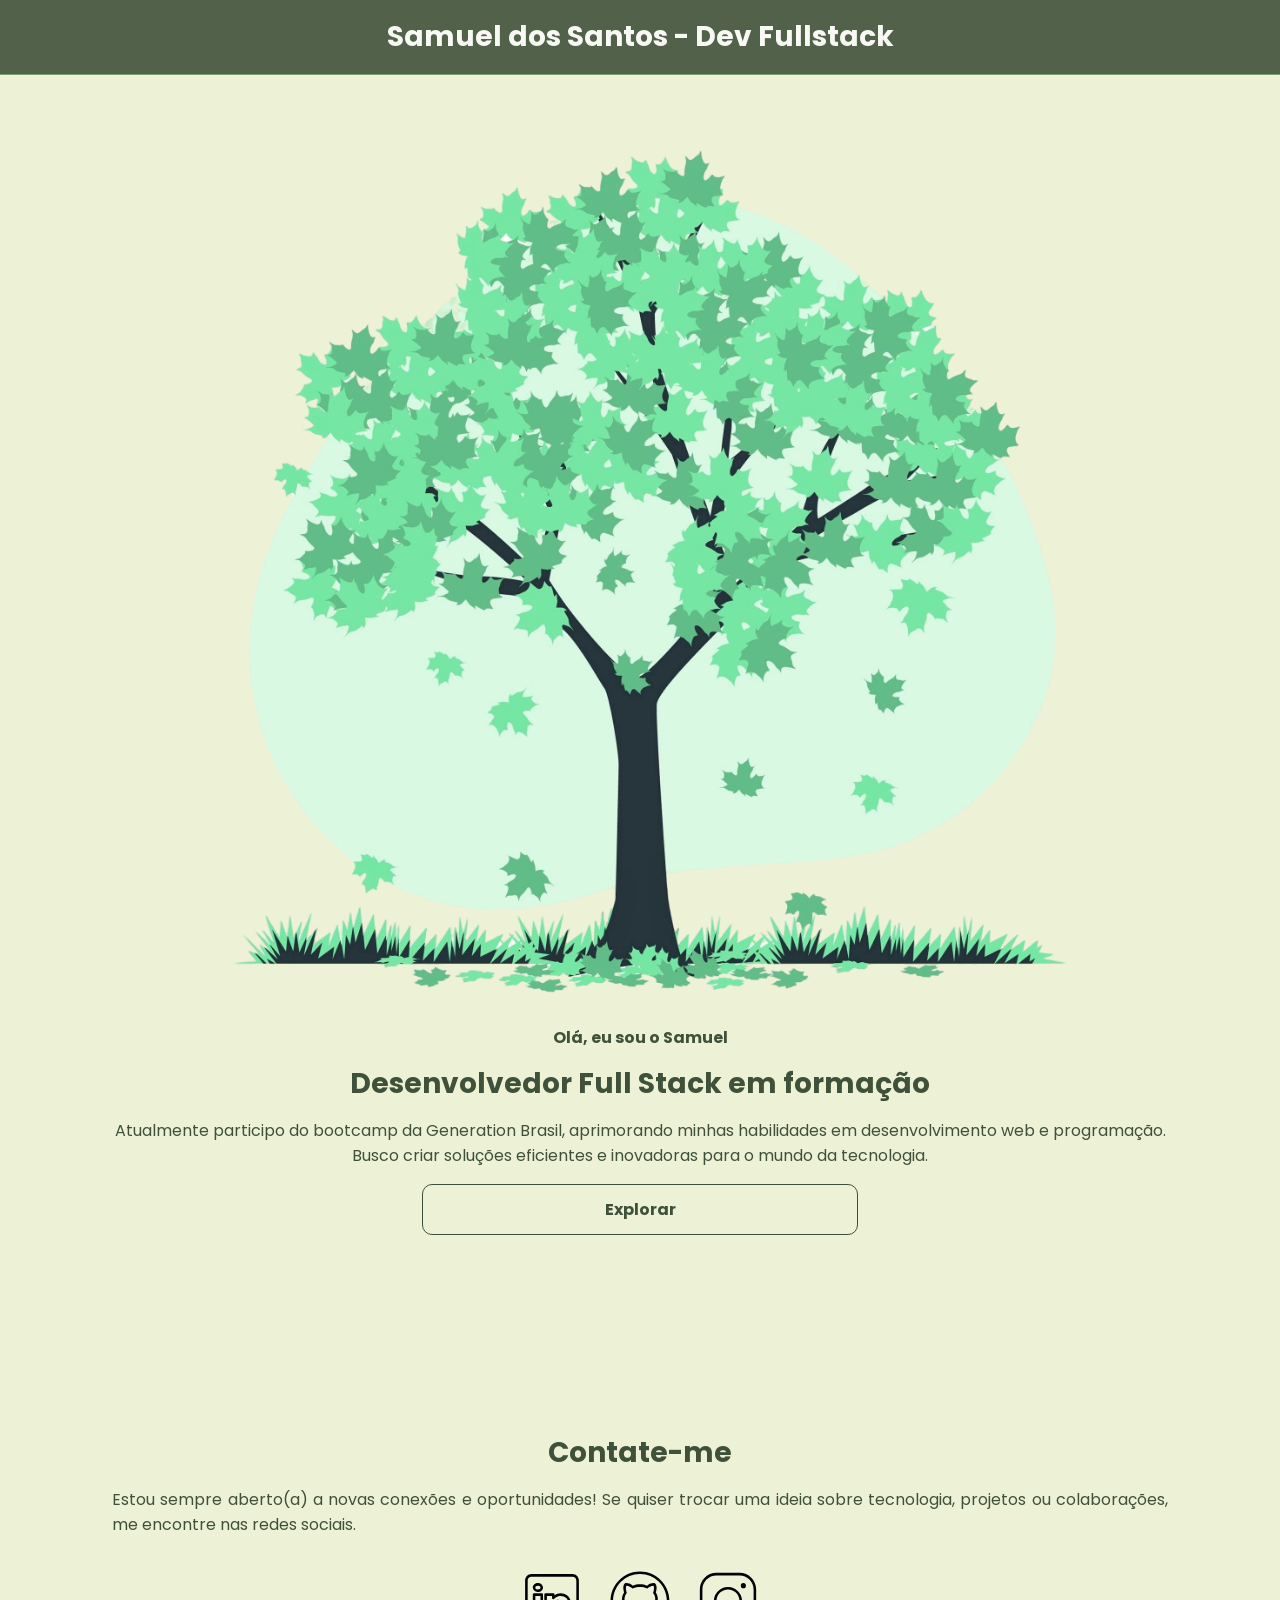
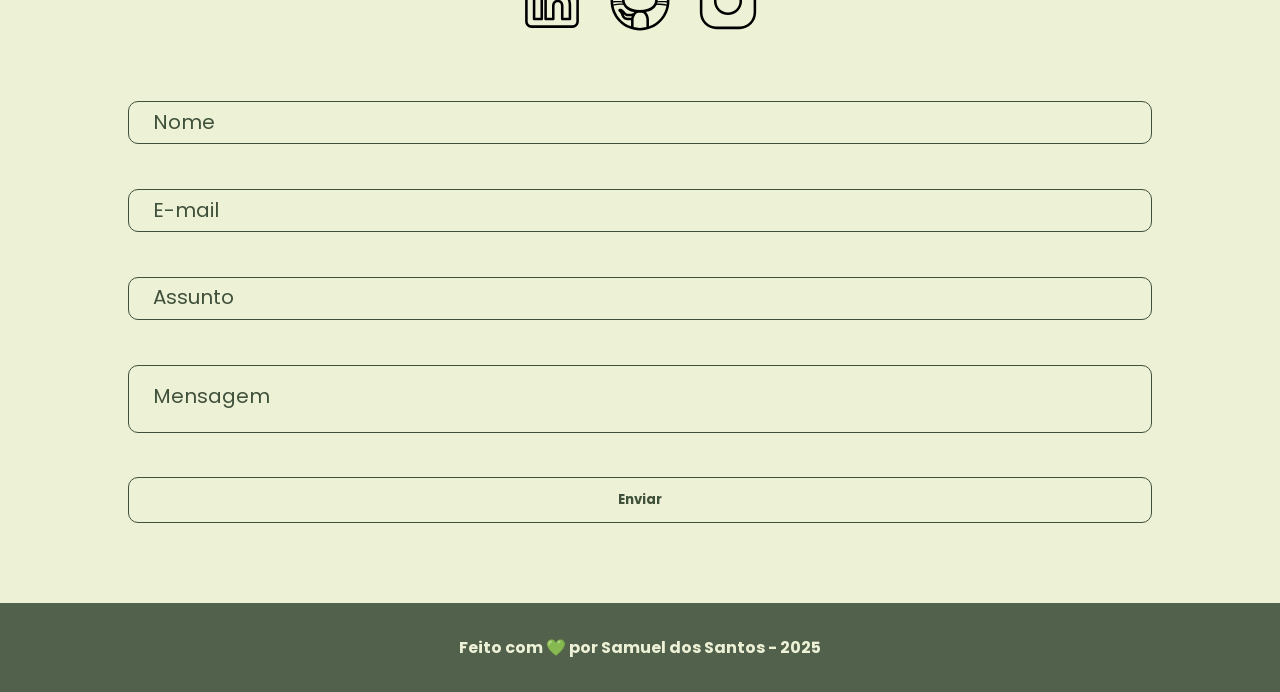
<file: index.html>
<!DOCTYPE html>
<html lang="pt-br">
  <head>
    <!-- Fontes do Google -->
    <link rel="preconnect" href="https://fonts.googleapis.com" />
    <link rel="preconnect" href="https://fonts.gstatic.com" crossorigin />

    <!-- Fonte do Google - Poppins -->
    <link
      href="https://fonts.googleapis.com/css2?family=Poppins&display=swap"
      rel="stylesheet"
    />

    <meta charset="UTF-8" />
    <meta name="viewport" content="width=device-width, initial-scale=1.0" />
    <meta name="description" content="Projeto Portfólio" />
    <meta name="author" content="Samuel dos Santos" />
    <meta name="keywords" content="HTML, CSS, JavaScript" />
    <link rel="icon" type="image/svg" href="./assets/img/favicon.svg" />

    <link rel="stylesheet" href="./assets/css/styles.css" />

    <title>Portfólio do Samuel</title>
  </head>
  <body>
    <!-- Cabeçalho da Página (header) -->
    <header class="flex menu_container">
      <!-- Div Conteudo do Cabeçalho -->
      <div id="header_content" class="menu_content">
        <!-- Titulo do Cabeçalho -->
        <div id="titulo">
          <a href="#">Samuel dos Santos - Dev Fullstack </a>
        </div>

        <div id="menu" class="flex">
          <nav>
            <ul class="flex menu_lista">
              <li><a href="#">Home</a></li>
              <li><a href="#about">Sobre</a></li>
              <li><a href="#contact">Contato</a></li>
            </ul>
          </nav>
        </div>
      </div>
    </header>

    <!-- Seção Principal da Página (main) -->
    <main>
      <!-- Sessão Home -->

      <section id="home" class="home_container">
        <!-- Texto Home -->
        <article id="home_texto" class="home_content">
          <h4>Olá, eu sou o Samuel</h4>
          <h1>Desenvolvedor Full Stack em formação</h1>
          <p>
            Atualmente participo do bootcamp da Generation Brasil, aprimorando
            minhas habilidades em desenvolvimento web e programação. Busco criar
            soluções eficientes e inovadoras para o mundo da tecnologia.
          </p>

          <a
            href="https://github.com/Samuel-1210"
            target="_blank"
            class="botao"
          >
            Explorar
          </a>
        </article>

        <article id="home_imagem" class="home_content">
          <img
            class="home_content_img"
            src="./assets/img/arvore.png"
            alt="Arvore Verde"
          />
        </article>
      </section>

      <section id="about" class="about_container"></section>

      <section id="contact" class="contato_container">
        <article id="redes_sociais" class="contato_content">
          <h4>Contate-me</h4>
          <p>
            Estou sempre aberto(a) a novas conexões e oportunidades! Se quiser
            trocar uma ideia sobre tecnologia, projetos ou colaborações, me
            encontre nas redes sociais.
          </p>

          <div id="icones_redes_socias" class="social_container">
            <a
              href="https://www.linkedin.com/in/samueldos-santos/"
              target="_blank"
            >
              <img
                src="./assets/img/linkedin.svg"
                alt="Logo do LinkedIn"
                class="social_icon"
              />
            </a>
            <a href="https://www.github.com/Samuel-1210" target="_blank">
              <img
                src="./assets/img/github.svg"
                alt="Logo do Github"
                class="social_icon"
              />
            </a>
            <a
              href="https://www.linkedin.com/in/samueldos-santos/"
              target="_blank"
            >
              <img
                src="./assets/img/instagram.svg"
                alt="Logo do Instagram"
                class="social_icon"
              />
            </a>
          </div>
        </article>

        <form
          action="https://formsubmit.co/89a5fd70c67fdb4d6089295d14a34eb8"
          method="POST"
          id="formulario"
        >
          <input
            type="hidden"
            name="_next"
            value="https://samuel-1210.github.io/portfolio-pessoal/success"
          />
          <input type="hidden" name="_captcha" value="false" />
          <div class="grupo-form">
            <input
              id="nome"
              type="text"
              name="nome"
              placeholder="Digite o seu nome"
              required
            />
            <label for="nome" class="label-place">Nome</label>
            <span id="txtNome"></span>
          </div>

          <div class="grupo-form">
            <input
              id="email"
              type="text"
              name="email"
              placeholder="Digite o endereço do seu e-mail"
              required
            />
            <label for="email" class="label-place">E-mail</label>
            <span id="txtEmail"></span>
          </div>

          <div class="grupo-form">
            <input
              id="assunto"
              type="text"
              name="assunto"
              placeholder="Digite o assunto da mensagem"
              required
            />
            <label for="assunto" class="label-place">Assunto</label>
            <span id="txtAssunto"></span>
          </div>

          <div class="grupo-form">
            <textarea
              id="mensagem"
              name="mensagem"
              placeholder="Digite o assunto da mensagem"
              required
            ></textarea>
            <label for="mensagem" class="label-place">Mensagem</label>
            <span id="txtMensagem"></span>
          </div>
          <button type="submit" class="botao">Enviar</button>
        </form>
      </section>
    </main>
    <!-- Rodapé da Página (footer) -->
    <footer class="flex footer_content">
      Feito com 💚 por Samuel dos Santos - 2025
    </footer>

    <script src="./assets/js/script.js"></script>
  </body>
</html>
</file>
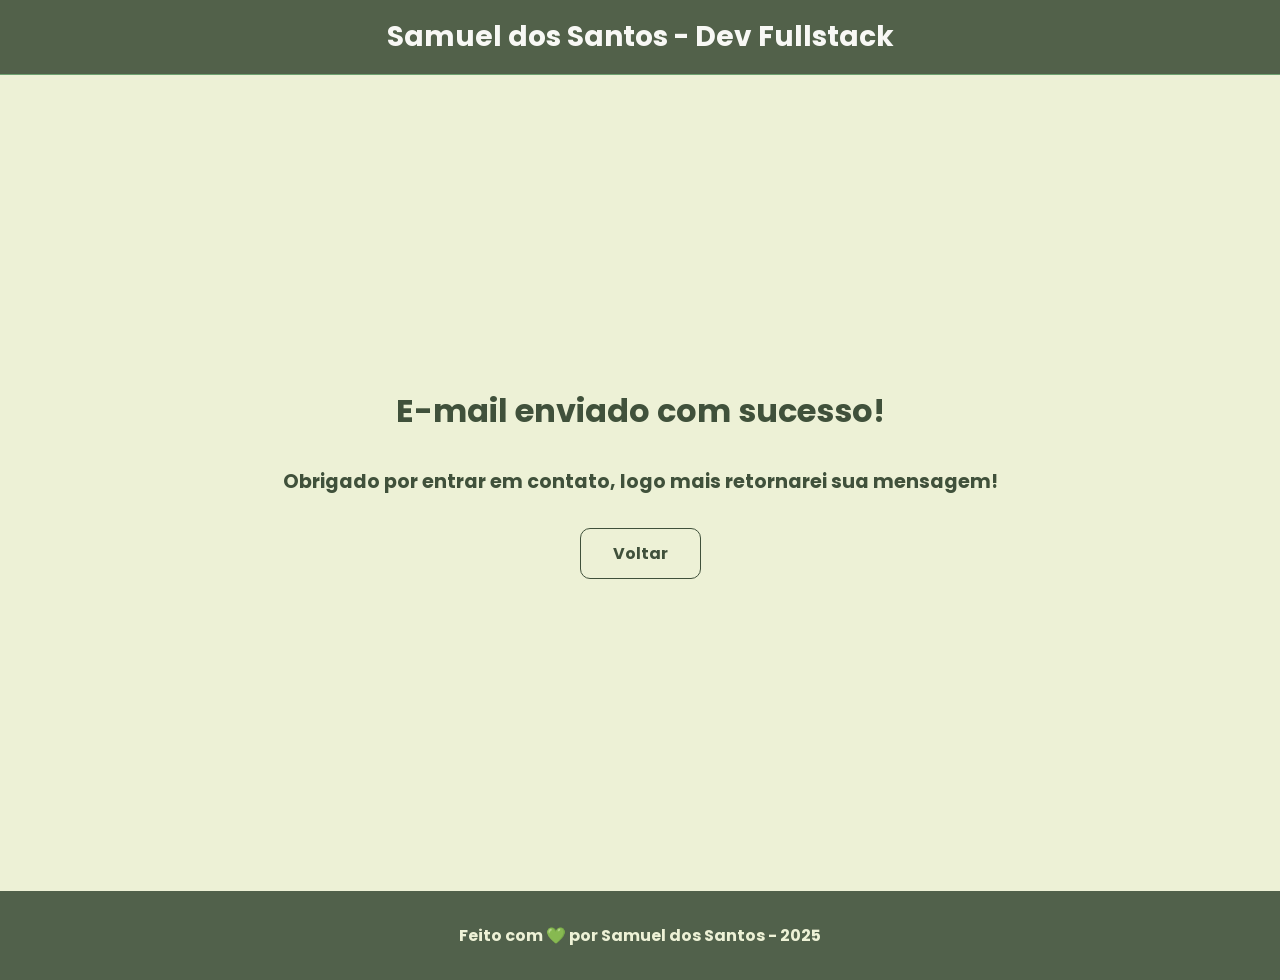
<file: success.html>
<!DOCTYPE html>
<html lang="pt-br">
  <head>
    <!-- Fontes do Google -->
    <link rel="preconnect" href="https://fonts.googleapis.com" />
    <link rel="preconnect" href="https://fonts.gstatic.com" crossorigin />

    <!-- Fonte do Google - Poppins -->
    <link
      href="https://fonts.googleapis.com/css2?family=Poppins&display=swap"
      rel="stylesheet"
    />
    <meta charset="UTF-8" />
    <meta name="viewport" content="width=device-width, initial-scale=1.0" />
    <meta name="description" content="Projeto Portfólio" />
    <meta name="author" content="Samuel dos Santos" />
    <meta name="keywords" content="HTML, CSS, JavaScript" />
    <link rel="icon" type="image/svg" href="./assets/img/favicon.svg" />

    <link rel="stylesheet" href="./assets/css/styles.css" />

    <title>Portfólio do Samuel</title>
  </head>
  <body>
    <!-- Cabeçalho da Página (header) -->
    <header class="flex menu_container">
      <!-- Div Conteudo do Cabeçalho -->
      <div id="header_content" class="menu_content_success">
        <!-- Titulo do Cabeçalho -->
        <div id="titulo">
          <a href="#">Samuel dos Santos - Dev Fullstack </a>
        </div>
      </div>
    </header>

    <!-- Seção Principal da Página (main) -->
    <main>
      <article id="home_sucess" class="flex home_sucess">
        <h1>E-mail enviado com sucesso!</h1>
        <h4>
          Obrigado por entrar em contato, logo mais retornarei sua mensagem!
        </h4>
        <a href="index.html" class="botao">Voltar</a>
      </article>
    </main>

    <!-- Rodapé da Página (footer) -->
    <footer class="flex footer_content">
      Feito com 💚 por Samuel dos Santos - 2025
    </footer>
  </body>
</html>
</file>
<file: assets/css/styles.css>
* {
  margin: 0;
  padding: 0;
  box-sizing: border-box;
  text-decoration: none;
  outline: none;
  font-weight: 400;
  font-family: "Poppins", sans-serif;
}

:root {
  /* --purple-200: #9a7bd1;
  --purple-500: #6b36c8;
  --purple-800: #441f88; */

  --gray-200: #cccccc;
  --gray-400: #505861;

  --black-800: #171717;

  --white: #f9f9f9;

  --sage: #edf1d6;
  --green: #9dc08b;
  --nature: #609966;
  --greenbold: rgb(64, 81, 59);
}

html {
  width: 100%;
  height: 100vh;
  scroll-behavior: smooth;
}

body {
  background: var(--sage);
  color: var(--greenbold);
  -webkit-font-smoothing: antialiased;
  -moz-osx-font-smoothing: grayscale;
}

button,
a {
  cursor: pointer;
}

.botao,
.botao:visited {
  text-align: center;
  padding: 12px 32px;
  background: none;
  border: 1px solid var(--greenbold);
  color: var(--greenbold);
  border-radius: 10px;
  font-weight: 700;
}

.botao:hover {
  background-color: var(--greenbold);
  color: var(--white);
}

.flex {
  display: flex;
  justify-content: center;
  align-items: center;
}

.menu_container {
  height: 80px;
  position: sticky;
  top: 0;
  width: 100%;
  background-color: var(--greenbold);
  border-bottom: 1px solid var(--nature);
  filter: opacity(0.9);
}

.menu_container a {
  font-size: 1rem;
  color: var(--white);
  font-weight: bold;
}

.menu_container a:hover {
  color: var(--green);
}

.menu_content {
  max-width: 1120px;
  padding: 0 24px;
  width: 100%;
  display: flex;
  justify-content: space-between;
}

.menu_lista {
  list-style: none;
  text-align: center;
}

.menu_lista li {
  margin: 0 0 0 16px;
}

/* */

.home_container {
  max-width: 1120px;
  margin: 16px auto;
  padding: 0 16px;
  height: calc(100vh - 100px);
  display: flex;
  justify-content: center;
  align-items: center;
}

.home_container p,
h1,
h4 {
  text-align: center;
  font-size: 1rem;
}

.home_container h4 {
  font-weight: bold;
  margin: 16px 0;
}

.home_container h1 {
  font-size: 2.25rem;
  line-height: 3rem;
  font-weight: bold;
}

.home_container p {
  margin: 1rem 0;
}

.home_container .botao {
  width: 40%;
}

.home_content_img {
  display: flex;
  width: 75%;
}

.home_content {
  width: 50vw;
  display: flex;
  justify-content: center;
  align-items: center;
  flex-direction: column;
}

.about_container {
  max-width: 1120px;
  margin: 24px auto;
  padding: 0 1rem;
  height: 100vh;
  display: flex;
  justify-content: center;
  align-items: center;
}

.about_container img {
  display: flex;
  width: 35%;
  border: 5px solid var(--nature);
  border-radius: 50%;
}

.about_container p,
h1 {
  text-align: center;
  font-size: 1rem;
}
.about_container h1 {
  font-size: 2.25rem;
  line-height: 3rem;
}

.about_container h2 {
  font-size: 2rem;
  text-align: center;
  line-height: 4rem;
  font-weight: bold;
}

.about_github {
  justify-content: space-evenly;
}

.about-texto p {
  padding: 1rem;
}

/* Estilização da seção contact */

.contato_container {
  display: grid;
  grid-template-columns: 1fr 1fr;
  justify-content: center;
  align-items: center;
  gap: 1.25rem;
  max-width: 1120px;
  margin: 4rem auto 2rem;
  padding: 0 2rem;
}

.contato_container h4 {
  margin: 1rem 0;
  font-size: 2rem;
  font-weight: 700;
}

.contato_content {
  flex-direction: column;
  margin: 4rem 0 0 0;
  font-size: 1.25rem;
}

.contato_content p {
  display: block;
  text-align: justify;
  font-size: 1rem;
}

/* Estilização redes sociais */

.social_container {
  display: flex;
  justify-content: space-evenly;
  margin: 2rem 0 0 0;
}

.social_icon {
  width: 4.75rem;
  height: 4.75rem;
}

.social_icon:hover {
  filter: brightness(0) saturate(100%) invert(28%) sepia(15%) saturate(762%)
    hue-rotate(61deg) brightness(95%) contrast(88%);
}

/* Estilização da seção form */

form {
  display: flex;
  flex-direction: column;
  margin: 7rem 0 0 0;
  padding: 1.25rem;
  border: none;
  gap: 1.3rem;
}

form label {
  font-size: 1.25rem;
  text-align: left;
}

.label-place {
  color: var(--greenbold);
  padding: 0 5px;
  position: absolute;
  transform: translateY(-35%);
  top: 35%;
  left: 1em;
  pointer-events: none;
  transition: 0.3s;
}

input:focus ~ label,
input:valid ~ label,
textarea:focus ~ label,
textarea:valid ~ label {
  top: -2.5px;
  /* margin-left: 16em; */
  background-color: var(--sage);
}

input:-webkit-autofill,
input:-webkit-autofill:hover,
input:-webkit-autofill:focus,
input:-webkit-autofill:active {
  -webkit-box-shadow: 0 0 0 30px var(--sage) inset !important;
}

input:-webkit-autofill {
  -webkit-text-fill-color: var(--greenbold) !important;
}

.grupo-form {
  position: relative;
}

::placeholder {
  color: var(--sage);
}

form #nome,
#email,
#assunto,
#mensagem {
  background: var(--sage);
  border: 1px solid var(--greenbold);
  border-radius: 10px;
  color: var(--greenbold);
}

form input,
textarea {
  width: 100%;
  margin: 0.5rem 0 1rem;
  padding: 0.5rem;
  border-radius: 20px;
  border: none;
  font-size: 1rem;
  background-color: transparent;
}

textarea {
  resize: none;
}

form span {
  margin-bottom: 0.5rem;
  font-size: 0.75rem;
  line-height: 1.25rem;
  color: red;
  position: relative;
}
.footer_content {
  margin: 0;
  padding: 32px;
  background-color: var(--greenbold);
  color: var(--sage);
  filter: opacity(0.9);
  font-weight: bold;
  text-align: center;
}

/* Modo Responsivo */

/* Smartphone - Teças até 480px */

@media screen and (max-width: 480px) {
  main {
    margin: 2rem;
  }

  body {
    display: flex;
    flex-direction: column;
    min-height: 100vh;
  }

  main {
    display: flex;
    flex: 1;
    flex-direction: column;
  }

  footer {
    margin-top: auto;
  }

  /* Ajustes no Menu */
  .menu_container {
    height: auto;
    padding: 1rem 0;
    z-index: 9999;
  }

  .menu_content_success {
    max-width: 1120px;
    padding: 0 24px;
    width: 100%;
    display: flex;
    justify-content: center;
  }

  #titulo a {
    font-size: 1.75rem;
  }

  .menu_lista {
    display: none;
  }

  /* Ajustes na seção home */
  .home_container {
    flex-direction: column-reverse;
    width: 100%;
    height: auto;
    margin-top: 2rem;
  }

  .home_content {
    width: 100%;
  }

  .home_content h1 {
    font-size: 1.75rem;
    line-height: 2.25rem;
  }

  .home_content .botao {
    width: 80%;
  }
  .home_content img {
    width: 80%;
  }

  #home_imagem {
    margin-bottom: 0;
  }

  .about_container {
    flex-direction: column;
    width: 100%;
    height: auto;
    margin-top: 3rem;
  }

  .about_container img {
    width: 70%;
  }
  .about_container h1 {
    font-size: 1.75rem;
    line-height: 2.25rem;
  }

  .about_github {
    flex-direction: column;
    gap: 0.5rem;
  }

  .about_github p {
    display: none;
  }

  .about_github .botao {
    width: 80%;
  }

  /* Ajustes Contato */
  .contato_container {
    grid-template-columns: 1fr;
    width: 100%;
    height: auto;
    margin-top: 2rem;
    padding: 0 1 rem;
  }

  .contato_content {
    width: 100%;
  }

  .contato_content h4 {
    font-size: 1.75rem;
    line-height: 2.25rem;
  }

  .contato_content p4 {
    margin: 1rem;
  }

  /* ajustes na seção redes sociais */
  .social_container {
    justify-content: center;
    width: 100%;
  }

  .social_icon {
    width: 4rem;
    height: 4rem;
  }

  form {
    margin: 1rem 0 0 0;
    padding: 1rem;
    gap: 1.3rem;
  }

  #home_sucess {
    height: calc(100vh - 180px);
    max-width: 1120px;
    margin: 1rem auto;
    padding: 0 1rem;
    width: 80vw;
    flex-direction: column;
    text-align: justify;
  }
}

@media screen and (min-width: 481px) and (max-width: 1280px) {
  main {
    margin: 2rem;
  }

  #home_sucess {
    height: calc(100vh - 180px);
    max-width: 1120px;
    margin: 1rem auto;
    padding: 0 1rem;
    width: 80vw;
    flex-direction: column;
    text-align: justify;
  }

  body {
    display: flex;
    flex-direction: column;
    min-height: 100vh;
  }

  main {
    display: flex;
    flex: 1;
    flex-direction: column;
  }

  footer {
    margin-top: auto;
  }

  /* Ajustes no Menu */
  .menu_container {
    height: auto;
    padding: 1rem 0;
    z-index: 9999;
  }

  .menu_content {
    justify-content: center;
    max-width: 100%;
  }

  #titulo a {
    font-size: 1.75rem;
  }

  .menu_lista {
    display: none;
  }

  /* Ajustes na seção home */
  .home_container {
    flex-direction: column-reverse;
    width: 100%;
    height: auto;
    margin-top: 2rem;
  }

  .home_content {
    width: 100%;
  }

  .home_content h1 {
    font-size: 1.75rem;
    line-height: 2.25rem;
  }

  .home_content .botao {
    width: 80;
  }
  .home_content img {
    width: 80%;
  }

  #home_imagem {
    margin-bottom: 0;
  }

  .about_container {
    flex-direction: column;
    width: 100%;
    height: auto;
    margin-top: 3rem;
  }

  .about_container img {
    width: 70%;
  }
  .about_container h1 {
    font-size: 1.75rem;
    line-height: 2.25rem;
  }

  .about_github {
    flex-direction: column;
    gap: 0.5rem;
  }

  .about_github p {
    display: none;
  }

  .about_github .botao {
    width: 80%;
  }

  /* Ajustes Contato */
  .contato_container {
    grid-template-columns: 1fr;
    width: 100%;
    height: auto;
    margin-top: 2rem;
    padding: 0 1 rem;
  }

  .contato_content {
    width: 100%;
  }

  .contato_content h4 {
    font-size: 1.75rem;
    line-height: 2.25rem;
  }

  .contato_content p4 {
    margin: 1rem;
  }

  /* ajustes na seção redes sociais */
  .social_container {
    justify-content: center;
    gap: 1.5rem;
    width: 100%;
  }

  .social_icon {
    width: 4rem;
    height: 4rem;
  }

  form {
    margin: 1rem 0 0 0;
    padding: 1rem;
    gap: 1.3rem;
  }
}
.home_sucess {
  height: calc(100vh - 180px);
  max-width: 1120px;
  margin: 1rem auto;
  padding: 0 1rem;
  width: 50vw;
  flex-direction: column;
}

.home_sucess h1 {
  font-size: 2rem;
  font-weight: bold;
}

.home_sucess h4 {
  font-size: 1.2rem;
  font-weight: bold;
  padding: 2rem;
}
</file>
